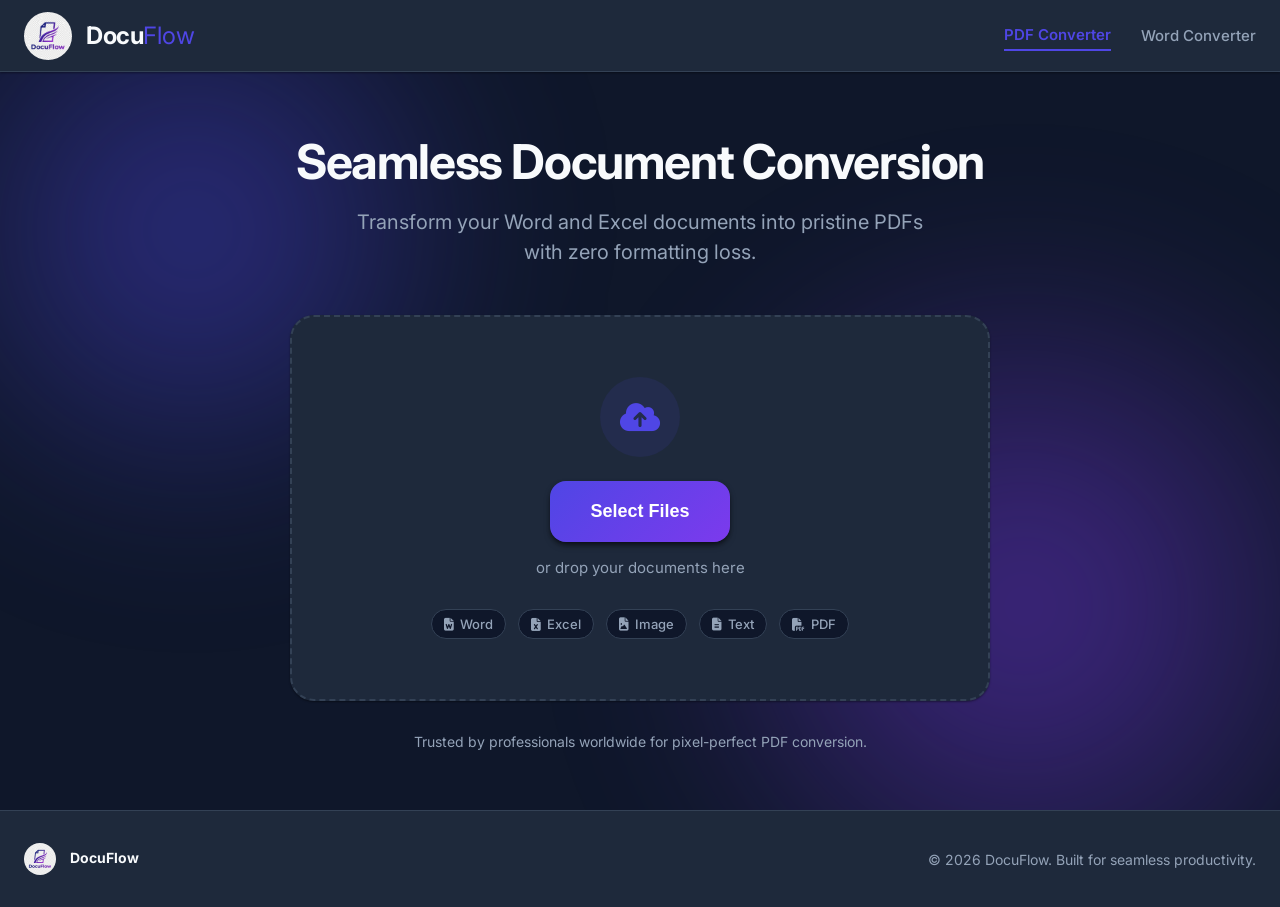
<file: static/index.html>
<!DOCTYPE html>
<html lang="en">

<head>
    <meta charset="UTF-8">
    <meta name="viewport" content="width=device-width, initial-scale=1.0">
    <title>DocuFlow - Professional Document Converter</title>
    <link rel="icon" type="image/png" href="/static/logo.png">
    <link href="https://fonts.googleapis.com/css2?family=Inter:wght@300;400;500;600;700&display=swap" rel="stylesheet">
    <link rel="stylesheet" href="https://cdnjs.cloudflare.com/ajax/libs/font-awesome/6.4.0/css/all.min.css">
    <link rel="stylesheet" href="/static/style.css">
</head>

<body>
    <!-- Background Animation -->
    <div class="background-wrapper">
        <div class="blob blob-1"></div>
        <div class="blob blob-2"></div>
    </div>
    <!-- Top Navigation -->
    <nav class="navbar">
        <div class="nav-container" style="justify-content: space-between;">
            <div class="logo">
                <img src="/static/logo.png" alt="DocuFlow Logo"
                    style="height: 48px; width: 48px; border-radius: 50%; object-fit: cover; margin-right: 14px;">
                <span style="font-weight: 700; color: var(--text-dark); letter-spacing: -0.5px;">Docu</span><span
                    style="font-weight: 400; color: var(--primary-indigo);">Flow</span>
            </div>
            <div class="nav-links" style="display: flex; gap: 30px; align-items: center;">
                <a href="/" class="nav-link active"
                    style="color: var(--primary-indigo); font-weight: 600; text-decoration: none; border-bottom: 2px solid var(--primary-indigo); padding: 5px 0;">PDF
                    Converter</a>
                <a href="/word" class="nav-link"
                    style="color: var(--text-muted); font-weight: 500; text-decoration: none; transition: color 0.2s;">Word
                    Converter</a>
            </div>
        </div>
    </nav>

    <!-- Main Workspace -->
    <main class="workspace" id="workspace">

        <!-- Step 1: Upload (Uploader View) -->
        <div class="tool-view" id="upload-view">
            <h1 class="tool-title">Seamless Document Conversion</h1>
            <h2 class="tool-subtitle">Transform your Word and Excel documents into pristine PDFs with zero formatting
                loss.</h2>

            <div class="uploader-container" id="drop-zone">
                <input type="file" id="file-input" accept=".doc,.docx,.xls,.xlsx,.png,.jpg,.jpeg,.txt,.pdf" multiple
                    hidden>

                <div class="upload-icon-wrapper">
                    <i class="fa-solid fa-cloud-arrow-up"></i>
                </div>

                <button class="btn-massive btn-gradient" id="select-files-btn">
                    <span>Select Files</span>
                </button>
                <p class="drop-text">or drop your documents here</p>

                <div class="format-badges" style="flex-wrap: wrap; justify-content: center;">
                    <span class="badge word"><i class="fa-solid fa-file-word"></i> Word</span>
                    <span class="badge excel"><i class="fa-solid fa-file-excel"></i> Excel</span>
                    <span class="badge image"><i class="fa-solid fa-file-image"></i> Image</span>
                    <span class="badge text"><i class="fa-solid fa-file-lines"></i> Text</span>
                    <span class="badge pdf"><i class="fa-solid fa-file-pdf"></i> PDF</span>
                </div>
            </div>

            <div class="trust-indicators">
                <p>Trusted by professionals worldwide for pixel-perfect PDF conversion.</p>
            </div>
        </div>

        <!-- Step 2: Preview and Convert (Editor View) -->
        <div class="editor-view hidden" id="editor-view">
            <!-- Left side: File Thumbnails -->
            <div class="file-preview-area" id="file-preview-area">
                <!-- File cards will be generated dynamically -->
            </div>

            <!-- Right side: Sidebar Actions -->
            <div class="sidebar">
                <div class="sidebar-header">
                    <h3>Conversion Settings</h3>
                </div>
                <div class="sidebar-body" style="display: flex; flex-direction: column; gap: 24px;">
                    <button class="btn-outline btn-full" id="add-more-files-btn"
                        style="border-radius: var(--radius-md); font-weight: 500; cursor: pointer; padding: 12px;">
                        <i class="fa-solid fa-plus" style="margin-right: 8px;"></i> Add More Files
                    </button>
                </div>

                <!-- Status Overlay (Hidden by default) -->
                <div class="converting-overlay hidden" id="converting-overlay">
                    <div class="spinner"></div>
                    <p>Generating PDF...</p>
                </div>

                <!-- Error Overlay (Hidden by default) -->
                <div class="error-overlay hidden" id="error-overlay">
                    <div class="error-icon-wrapper">
                        <i class="fa-solid fa-circle-exclamation"></i>
                    </div>
                    <p id="error-text">We encountered an issue processing your file.</p>
                    <button class="btn-small btn-outline" id="retry-btn">Try again</button>
                </div>

                <div class="sidebar-footer">
                    <button class="btn-massive btn-gradient btn-full" id="convert-btn">
                        <span>Convert to PDF</span>
                        <i class="fa-solid fa-arrow-right"></i>
                    </button>
                </div>
            </div>
        </div>

        <!-- Step 3: Success View -->
        <div class="success-view hidden" id="success-view">
            <div class="success-icon-wrapper">
                <i class="fa-solid fa-check"></i>
            </div>
            <h1 class="success-title">Your PDF is ready!</h1>
            <p class="success-subtitle">The document was successfully converted and formatted.</p>

            <div class="download-container" id="download-list"
                style="flex-direction: column; width: 100%; max-width: 500px; gap: 16px; margin-bottom: 40px;">
                <!-- Dynamically generated download buttons go here -->
            </div>

            <button class="start-over-link" id="start-over-btn">
                <i class="fa-solid fa-rotate-left"></i> Convert another file
            </button>
        </div>

    </main>

    <!-- Footer -->
    <footer class="footer">
        <div class="footer-bottom">
            <div class="footer-logo">
                <img src="/static/logo.png" alt="DocuFlow Logo"
                    style="height: 32px; width: 32px; border-radius: 50%; object-fit: cover; vertical-align: middle; margin-right: 10px;">
                <span style="font-weight: 700; color: var(--text-dark); margin-left: 0;">DocuFlow</span>
            </div>
            <p>&copy; 2026 DocuFlow. Built for seamless productivity.</p>

        </div>
    </footer>

    <script src="/static/script.js"></script>
</body>

</html>
</file>
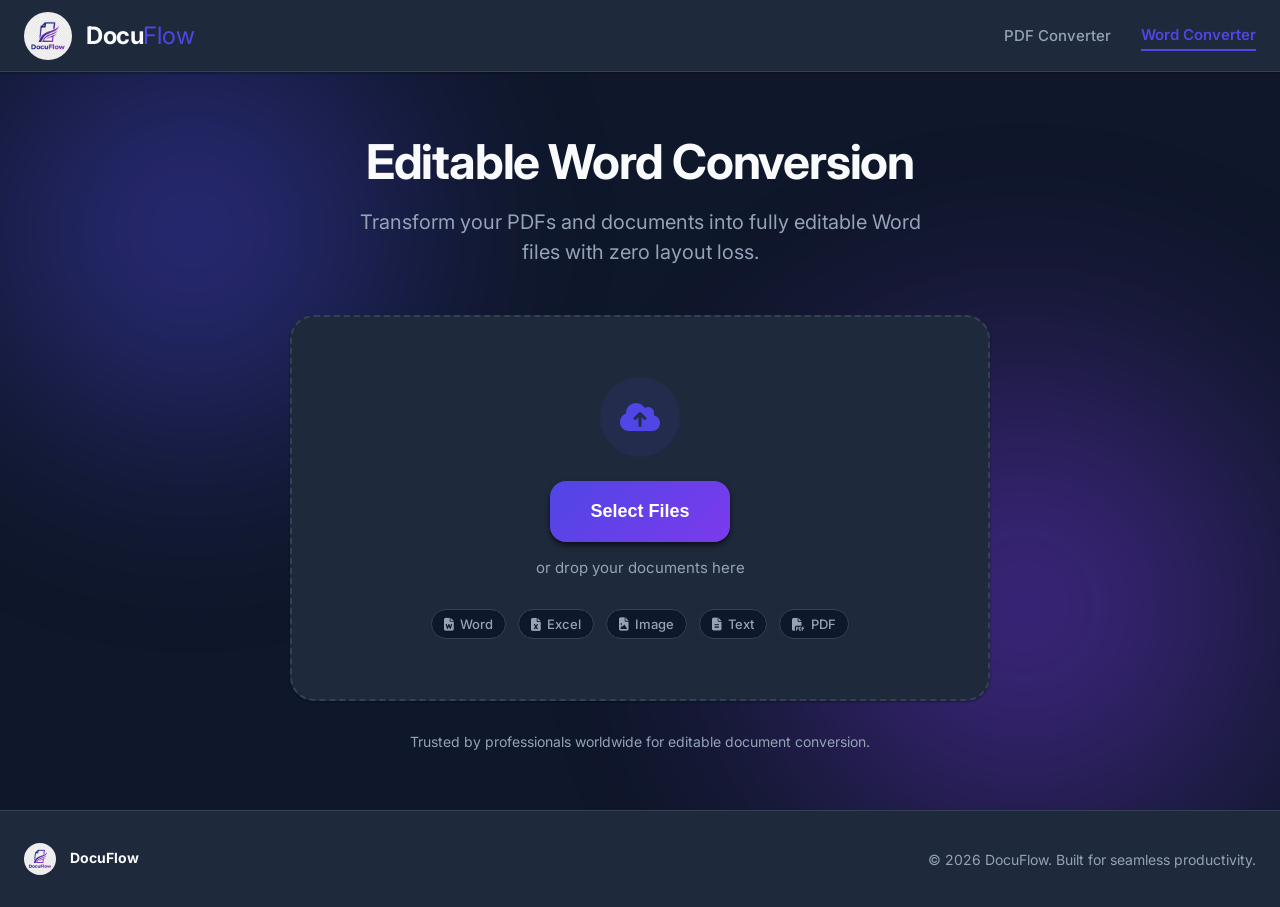
<file: static/word.html>
<!DOCTYPE html>
<html lang="en">

<head>
    <meta charset="UTF-8">
    <meta name="viewport" content="width=device-width, initial-scale=1.0">
    <title>DocuFlow - Professional Word Converter</title>
    <link rel="icon" type="image/png" href="/static/logo.png">
    <link href="https://fonts.googleapis.com/css2?family=Inter:wght@300;400;500;600;700&display=swap" rel="stylesheet">
    <link rel="stylesheet" href="https://cdnjs.cloudflare.com/ajax/libs/font-awesome/6.4.0/css/all.min.css">
    <link rel="stylesheet" href="/static/style.css">
</head>

<body data-mode="docx">
    <!-- Background Animation -->
    <div class="background-wrapper">
        <div class="blob blob-1"></div>
        <div class="blob blob-2"></div>
    </div>
    <!-- Top Navigation -->
    <nav class="navbar">
        <div class="nav-container" style="justify-content: space-between;">
            <div class="logo">
                <img src="/static/logo.png" alt="DocuFlow Logo"
                    style="height: 48px; width: 48px; border-radius: 50%; object-fit: cover; margin-right: 14px;">
                <span style="font-weight: 700; color: var(--text-dark); letter-spacing: -0.5px;">Docu</span><span
                    style="font-weight: 400; color: var(--primary-indigo);">Flow</span>
            </div>
            <div class="nav-links" style="display: flex; gap: 30px; align-items: center;">
                <a href="/" class="nav-link"
                    style="color: var(--text-muted); font-weight: 500; text-decoration: none; transition: color 0.2s;">PDF
                    Converter</a>
                <a href="/word" class="nav-link active"
                    style="color: var(--primary-indigo); font-weight: 600; text-decoration: none; border-bottom: 2px solid var(--primary-indigo); padding: 5px 0;">Word
                    Converter</a>
            </div>
        </div>
    </nav>

    <!-- Main Workspace -->
    <main class="workspace" id="workspace">

        <!-- Step 1: Upload (Uploader View) -->
        <div class="tool-view" id="upload-view">
            <h1 class="tool-title">Editable Word Conversion</h1>
            <h2 class="tool-subtitle">Transform your PDFs and documents into fully editable Word files with zero layout
                loss.</h2>

            <div class="uploader-container" id="drop-zone">
                <input type="file" id="file-input" accept=".doc,.docx,.xls,.xlsx,.png,.jpg,.jpeg,.txt,.pdf" multiple
                    hidden>

                <div class="upload-icon-wrapper">
                    <i class="fa-solid fa-cloud-arrow-up"></i>
                </div>

                <button class="btn-massive btn-gradient" id="select-files-btn">
                    <span>Select Files</span>
                </button>
                <p class="drop-text">or drop your documents here</p>

                <div class="format-badges" style="flex-wrap: wrap; justify-content: center;">
                    <span class="badge word"><i class="fa-solid fa-file-word"></i> Word</span>
                    <span class="badge excel"><i class="fa-solid fa-file-excel"></i> Excel</span>
                    <span class="badge image"><i class="fa-solid fa-file-image"></i> Image</span>
                    <span class="badge text"><i class="fa-solid fa-file-lines"></i> Text</span>
                    <span class="badge pdf"><i class="fa-solid fa-file-pdf"></i> PDF</span>
                </div>
            </div>

            <div class="trust-indicators">
                <p>Trusted by professionals worldwide for editable document conversion.</p>
            </div>
        </div>

        <!-- Step 2: Preview and Convert (Editor View) -->
        <div class="editor-view hidden" id="editor-view">
            <!-- Left side: File Thumbnails -->
            <div class="file-preview-area" id="file-preview-area">
                <!-- File cards will be generated dynamically -->
            </div>

            <!-- Right side: Sidebar Actions -->
            <div class="sidebar">
                <div class="sidebar-header">
                    <h3>Conversion Settings</h3>
                </div>
                <div class="sidebar-body" style="display: flex; flex-direction: column; gap: 24px;">
                    <div class="setting-item"
                        style="display: block; background: var(--bg-light); border: 1px solid var(--border-color); padding: 16px; border-radius: var(--radius-lg);">
                        <label
                            style="display: block; font-weight: 600; color: var(--text-dark); margin-bottom: 12px; font-size: 14px;">Output
                            Format</label>
                        <div style="display: flex; gap: 10px;">
                            <button class="format-opt" data-value="pdf"
                                style="flex: 1; padding: 10px; border-radius: var(--radius-md); border: 1px solid var(--border-color); background: transparent; color: var(--text-muted); cursor: pointer; font-weight: 500; transition: all 0.2s;">PDF</button>
                            <button class="format-opt active" data-value="docx"
                                style="flex: 1; padding: 10px; border-radius: var(--radius-md); border: 1px solid var(--primary-indigo); background: rgba(79, 70, 229, 0.1); color: var(--text-dark); cursor: pointer; font-weight: 500; transition: all 0.2s;">Word</button>
                        </div>
                    </div>

                    <button class="btn-outline btn-full" id="add-more-files-btn"
                        style="border-radius: var(--radius-md); font-weight: 500; cursor: pointer; padding: 12px;">
                        <i class="fa-solid fa-plus" style="margin-right: 8px;"></i> Add More Files
                    </button>
                </div>

                <!-- Status Overlay (Hidden by default) -->
                <div class="converting-overlay hidden" id="converting-overlay">
                    <div class="spinner"></div>
                    <p>Generating Word Document...</p>
                </div>

                <!-- Error Overlay (Hidden by default) -->
                <div class="error-overlay hidden" id="error-overlay">
                    <div class="error-icon-wrapper">
                        <i class="fa-solid fa-circle-exclamation"></i>
                    </div>
                    <p id="error-text">We encountered an issue processing your file.</p>
                    <button class="btn-small btn-outline" id="retry-btn">Try again</button>
                </div>

                <div class="sidebar-footer">
                    <button class="btn-massive btn-gradient btn-full" id="convert-btn">
                        <span>Convert to Word</span>
                        <i class="fa-solid fa-arrow-right"></i>
                    </button>
                </div>
            </div>
        </div>

        <!-- Step 3: Success View -->
        <div class="success-view hidden" id="success-view">
            <div class="success-icon-wrapper">
                <i class="fa-solid fa-check"></i>
            </div>
            <h1 class="success-title">Your Word document is ready!</h1>
            <p class="success-subtitle">The document was successfully converted and formatted.</p>

            <div class="download-container" id="download-list"
                style="flex-direction: column; width: 100%; max-width: 500px; gap: 16px; margin-bottom: 40px;">
                <!-- Dynamically generated download buttons go here -->
            </div>

            <button class="start-over-link" id="start-over-btn">
                <i class="fa-solid fa-rotate-left"></i> Convert another file
            </button>
        </div>

    </main>

    <!-- Footer -->
    <footer class="footer">
        <div class="footer-bottom">
            <div class="footer-logo">
                <img src="/static/logo.png" alt="DocuFlow Logo"
                    style="height: 32px; width: 32px; border-radius: 50%; object-fit: cover; vertical-align: middle; margin-right: 10px;">
                <span style="font-weight: 700; color: var(--text-dark); margin-left: 0;">DocuFlow</span>
            </div>
            <p>&copy; 2026 DocuFlow. Built for seamless productivity.</p>

        </div>
    </footer>

    <script src="/static/script.js"></script>
</body>

</html>
</file>
<file: static/style.css>
/* DocuFlow Modern UI Styles */
:root {
    --primary-indigo: #4f46e5;
    --primary-purple: #7c3aed;
    --gradient-main: linear-gradient(135deg, var(--primary-indigo), var(--primary-purple));
    --gradient-hover: linear-gradient(135deg, #4338ca, #6d28d9);
    
    --bg-light: #0f172a;
    --bg-white: #1e293b;
    
    --text-dark: #f8fafc;
    --text-muted: #94a3b8;
    
    --border-color: #334155;
    --sidebar-bg: #0f172a;
    
    --shadow-sm: 0 1px 2px 0 rgba(0, 0, 0, 0.4);
    --shadow-md: 0 4px 6px -1px rgba(0, 0, 0, 0.5), 0 2px 4px -1px rgba(0, 0, 0, 0.4);
    --shadow-lg: 0 10px 15px -3px rgba(0, 0, 0, 0.5), 0 4px 6px -2px rgba(0, 0, 0, 0.4);
    
    --radius-md: 12px;
    --radius-lg: 16px;
    --radius-xl: 24px;
}

* {
    margin: 0;
    padding: 0;
    box-sizing: border-box;
}

body {
    font-family: 'Inter', sans-serif;
    background-color: var(--bg-light);
    color: var(--text-dark);
    display: flex;
    flex-direction: column;
    min-height: 100vh;
    overflow-x: hidden;
}

/* Background Blobs */
.background-wrapper {
    position: fixed;
    top: 0;
    left: 0;
    width: 100vw;
    height: 100vh;
    overflow: hidden;
    z-index: -1;
}

.blob {
    position: absolute;
    filter: blur(80px);
    border-radius: 50%;
    opacity: 0.5;
    animation: float 20s infinite ease-in-out;
}

.blob-1 {
    top: -10%;
    left: -10%;
    width: 50vw;
    height: 50vw;
    background: radial-gradient(circle, var(--primary-indigo) 0%, transparent 70%);
}

.blob-2 {
    bottom: -10%;
    right: -10%;
    width: 60vw;
    height: 60vw;
    background: radial-gradient(circle, var(--primary-purple) 0%, transparent 70%);
    animation-delay: -10s;
}

@keyframes float {
    0%, 100% { transform: translate(0, 0) scale(1); }
    33% { transform: translate(30px, -50px) scale(1.1); }
    66% { transform: translate(-20px, 20px) scale(0.9); }
}

/* Typography */
h1 { font-weight: 700; color: var(--text-dark); letter-spacing: -0.025em; }
h2 { font-weight: 400; color: var(--text-muted); }
h3 { font-weight: 600; color: var(--text-dark); }
h4 { font-weight: 600; color: var(--text-dark); font-size: 15px; }

/* Navigation */
.navbar {
    background-color: var(--bg-white);
    border-bottom: 1px solid var(--border-color);
    padding: 0 24px;
    height: 72px;
    display: flex;
    align-items: center;
    position: sticky;
    top: 0;
    z-index: 100;
    box-shadow: var(--shadow-sm);
}

.nav-container {
    width: 100%;
    max-width: 1280px;
    margin: 0 auto;
    display: flex;
    justify-content: center;
    align-items: center;
}

.logo {
    font-size: 24px;
    display: flex;
    align-items: center;
    cursor: pointer;
}

.nav-links {
    display: flex;
    list-style: none;
    gap: 32px;
}

.nav-links a {
    text-decoration: none;
    color: var(--text-muted);
    font-weight: 500;
    font-size: 15px;
    transition: color 0.2s;
}

.nav-links a:hover, .nav-links a.active {
    color: var(--text-dark);
}

/* Layout */
.workspace {
    flex: 1;
    display: flex;
    flex-direction: column;
    position: relative;
}

/* Tool Views */
.tool-view {
    flex: 1;
    display: flex;
    flex-direction: column;
    align-items: center;
    justify-content: center;
    padding: 60px 20px;
    text-align: center;
}

.tool-title {
    font-size: 48px;
    margin-bottom: 16px;
}

.tool-subtitle {
    font-size: 20px;
    margin-bottom: 48px;
    max-width: 600px;
    line-height: 1.5;
}

/* Uploader */
.uploader-container {
    width: 100%;
    max-width: 700px;
    padding: 60px 40px;
    display: flex;
    flex-direction: column;
    align-items: center;
    background: var(--bg-white);
    border: 2px dashed var(--border-color);
    border-radius: var(--radius-xl);
    transition: all 0.3s ease;
    box-shadow: var(--shadow-sm);
}

.uploader-container.dragover {
    border-color: var(--primary-indigo);
    background: rgba(79, 70, 229, 0.02);
    transform: scale(1.01);
    box-shadow: var(--shadow-md);
}

.upload-icon-wrapper {
    width: 80px;
    height: 80px;
    border-radius: 50%;
    background: rgba(79, 70, 229, 0.1);
    display: flex;
    align-items: center;
    justify-content: center;
    font-size: 32px;
    color: var(--primary-indigo);
    margin-bottom: 24px;
}

.trust-indicators {
    margin-top: 32px;
    font-size: 14px;
    color: var(--text-muted);
}

/* Buttons */
.btn-massive {
    padding: 20px 40px;
    font-size: 18px;
    font-weight: 600;
    border-radius: var(--radius-lg);
    border: none;
    cursor: pointer;
    display: inline-flex;
    align-items: center;
    justify-content: center;
    gap: 12px;
    transition: all 0.3s ease;
    box-shadow: var(--shadow-md);
}

.btn-gradient {
    background: var(--gradient-main);
    color: white;
}

.btn-gradient:hover {
    background: var(--gradient-hover);
    transform: translateY(-2px);
    box-shadow: var(--shadow-lg);
}

.btn-gradient:active {
    transform: translateY(0);
    box-shadow: var(--shadow-sm);
}

.btn-full {
    width: 100%;
    padding: 16px 24px;
}

.btn-small {
    padding: 10px 20px;
    border-radius: var(--radius-md);
    font-weight: 500;
    font-size: 14px;
    cursor: pointer;
    transition: all 0.2s;
}

.btn-outline {
    background: transparent;
    border: 1px solid var(--border-color);
    color: var(--text-dark);
}

.btn-outline:hover {
    background: var(--bg-light);
    border-color: var(--text-muted);
}

.drop-text {
    margin-top: 16px;
    font-size: 15px;
    color: var(--text-muted);
}

.format-badges {
    margin-top: 32px;
    display: flex;
    gap: 12px;
}

.badge {
    font-size: 13px;
    padding: 6px 12px;
    background: var(--bg-light);
    border: 1px solid var(--border-color);
    color: var(--text-muted);
    border-radius: 999px;
    display: flex;
    align-items: center;
    gap: 6px;
    font-weight: 500;
}

/* Editor View (Step 2) */
.editor-view {
    flex: 1;
    display: flex;
    width: 100%;
    height: calc(100vh - 72px - 80px);
}

.file-preview-area {
    flex: 1;
    background-color: var(--bg-light);
    display: flex;
    flex-wrap: wrap;
    align-content: flex-start;
    justify-content: center;
    gap: 24px;
    padding: 40px;
    overflow-y: auto;
}

.file-card {
    background: var(--bg-white);
    border-radius: var(--radius-xl);
    width: 240px;
    height: 300px;
    display: flex;
    flex-direction: column;
    box-shadow: var(--shadow-lg);
    position: relative;
    transition: transform 0.3s cubic-bezier(0.175, 0.885, 0.32, 1.275);
}

.file-card:hover {
    transform: translateY(-8px);
}

.file-card-preview {
    flex: 1;
    display: flex;
    align-items: center;
    justify-content: center;
    background: var(--bg-light);
    border-bottom: 1px solid var(--border-color);
    border-radius: var(--radius-xl) var(--radius-xl) 0 0;
}

.file-card-preview i {
    font-size: 80px;
}

.file-card-name {
    padding: 20px;
    font-size: 14px;
    font-weight: 500;
    text-align: center;
    white-space: nowrap;
    overflow: hidden;
    text-overflow: ellipsis;
    color: var(--text-dark);
}

.remove-file-btn {
    position: absolute;
    top: -12px;
    right: -12px;
    background: var(--bg-white);
    border: 1px solid var(--border-color);
    border-radius: 50%;
    width: 32px;
    height: 32px;
    display: flex;
    align-items: center;
    justify-content: center;
    cursor: pointer;
    color: var(--text-muted);
    box-shadow: var(--shadow-md);
    transition: all 0.2s;
}

.remove-file-btn:hover {
    color: #ef4444;
    border-color: #ef4444;
    transform: scale(1.1);
}

/* Sidebar */
.sidebar {
    width: 380px;
    background-color: var(--bg-white);
    border-left: 1px solid var(--border-color);
    display: flex;
    flex-direction: column;
    position: relative;
    box-shadow: -4px 0 15px rgba(0,0,0,0.02);
}

.sidebar-header {
    padding: 24px;
    border-bottom: 1px solid var(--border-color);
}

.sidebar-body {
    flex: 1;
    padding: 24px;
}

.setting-item {
    background: var(--sidebar-bg);
    border: 1px solid var(--border-color);
    padding: 16px;
    border-radius: var(--radius-lg);
    display: flex;
    gap: 16px;
    align-items: flex-start;
}

.setting-icon {
    width: 36px;
    height: 36px;
    border-radius: 50%;
    background: rgba(79, 70, 229, 0.1);
    color: var(--primary-indigo);
    display: flex;
    align-items: center;
    justify-content: center;
    flex-shrink: 0;
}

.setting-item p {
    font-size: 13px;
    color: var(--text-muted);
    margin-top: 4px;
    line-height: 1.4;
}

.sidebar-footer {
    padding: 24px;
    background: var(--bg-white);
    border-top: 1px solid var(--border-color);
}

/* Status Overlays */
.converting-overlay, .error-overlay {
    position: absolute;
    bottom: 100px;
    left: 24px;
    right: 24px;
    background: var(--bg-white);
    border: 1px solid var(--border-color);
    border-radius: var(--radius-lg);
    padding: 32px 24px;
    display: flex;
    flex-direction: column;
    align-items: center;
    justify-content: center;
    box-shadow: var(--shadow-lg);
    z-index: 10;
    text-align: center;
}

.spinner {
    width: 48px;
    height: 48px;
    border: 4px solid var(--sidebar-bg);
    border-top: 4px solid var(--primary-indigo);
    border-radius: 50%;
    animation: spin 1s linear infinite;
    margin-bottom: 16px;
}

@keyframes spin { 0% { transform: rotate(0deg); } 100% { transform: rotate(360deg); } }

.error-icon-wrapper {
    font-size: 40px;
    color: #ef4444;
    margin-bottom: 16px;
}

/* Success View */
.success-view {
    flex: 1;
    display: flex;
    flex-direction: column;
    align-items: center;
    justify-content: center;
    padding: 40px;
    text-align: center;
}

.success-icon-wrapper {
    width: 80px;
    height: 80px;
    border-radius: 50%;
    background: rgba(34, 197, 94, 0.2);
    color: #4ade80;
    display: flex;
    align-items: center;
    justify-content: center;
    font-size: 40px;
    margin-bottom: 24px;
    animation: popIn 0.5s cubic-bezier(0.175, 0.885, 0.32, 1.275);
}

@keyframes popIn {
    0% { transform: scale(0); opacity: 0; }
    100% { transform: scale(1); opacity: 1; }
}

.success-title {
    font-size: 36px;
    margin-bottom: 12px;
}

.success-subtitle {
    font-size: 18px;
    color: var(--text-muted);
    margin-bottom: 40px;
}

.download-container {
    display: flex;
    align-items: center;
    gap: 16px;
    margin-bottom: 40px;
}

.icon-btn {
    width: 64px;
    height: 64px;
    border-radius: var(--radius-lg);
    background: var(--bg-white);
    border: 1px solid var(--border-color);
    display: flex;
    align-items: center;
    justify-content: center;
    font-size: 24px;
    color: var(--text-muted);
    cursor: pointer;
    transition: all 0.2s;
    box-shadow: var(--shadow-sm);
}

.icon-btn:hover {
    border-color: var(--text-muted);
    color: var(--text-dark);
    transform: translateY(-2px);
    box-shadow: var(--shadow-md);
}

.start-over-link {
    background: none;
    border: none;
    color: var(--text-muted);
    font-size: 15px;
    font-weight: 500;
    cursor: pointer;
    display: flex;
    align-items: center;
    gap: 8px;
    transition: color 0.2s;
}

.start-over-link:hover {
    color: var(--primary-indigo);
}

/* Footer */
.footer {
    background-color: var(--bg-white);
    border-top: 1px solid var(--border-color);
    padding: 32px 24px;
}

.footer-bottom {
    max-width: 1280px;
    margin: 0 auto;
    display: flex;
    justify-content: space-between;
    align-items: center;
    color: var(--text-muted);
    font-size: 14px;
}

.footer-links a {
    color: var(--text-muted);
    text-decoration: none;
    margin-left: 24px;
    transition: color 0.2s;
}

.footer-links a:hover {
    color: var(--text-dark);
}

/* Utilities */
.hidden {
    display: none !important;
}

/* Tooltips */
.tooltip {
    position: relative;
}

.tooltip:hover::after {
    content: attr(data-tooltip);
    position: absolute;
    bottom: 100%;
    left: 50%;
    transform: translateX(-50%) translateY(-8px);
    background: var(--text-dark);
    color: black;
    padding: 6px 10px;
    border-radius: 4px;
    font-size: 12px;
    white-space: nowrap;
    z-index: 100;
    font-family: 'Inter', sans-serif;
    font-weight: 400;
}

/* Responsive Design */
@media (max-width: 768px) {
    .navbar {
        padding: 0 16px;
    }

    .tool-view {
        padding: 40px 16px;
    }

    .tool-title {
        font-size: 32px;
    }
    
    .tool-subtitle {
        font-size: 16px;
        margin-bottom: 32px;
    }

    .uploader-container {
        padding: 30px 20px;
    }

    .editor-view {
        flex-direction: column;
        height: auto;
        min-height: calc(100vh - 72px);
    }

    .sidebar {
        width: 100%;
        border-left: none;
        border-top: 1px solid var(--border-color);
    }

    .file-preview-area {
        padding: 20px;
    }

    .success-view {
        padding: 20px;
    }

    .success-title {
        font-size: 28px;
    }

    .btn-massive {
        padding: 16px 24px;
        font-size: 16px;
    }

    .footer-bottom {
        flex-direction: column;
        gap: 16px;
        text-align: center;
    }
}
</file>
